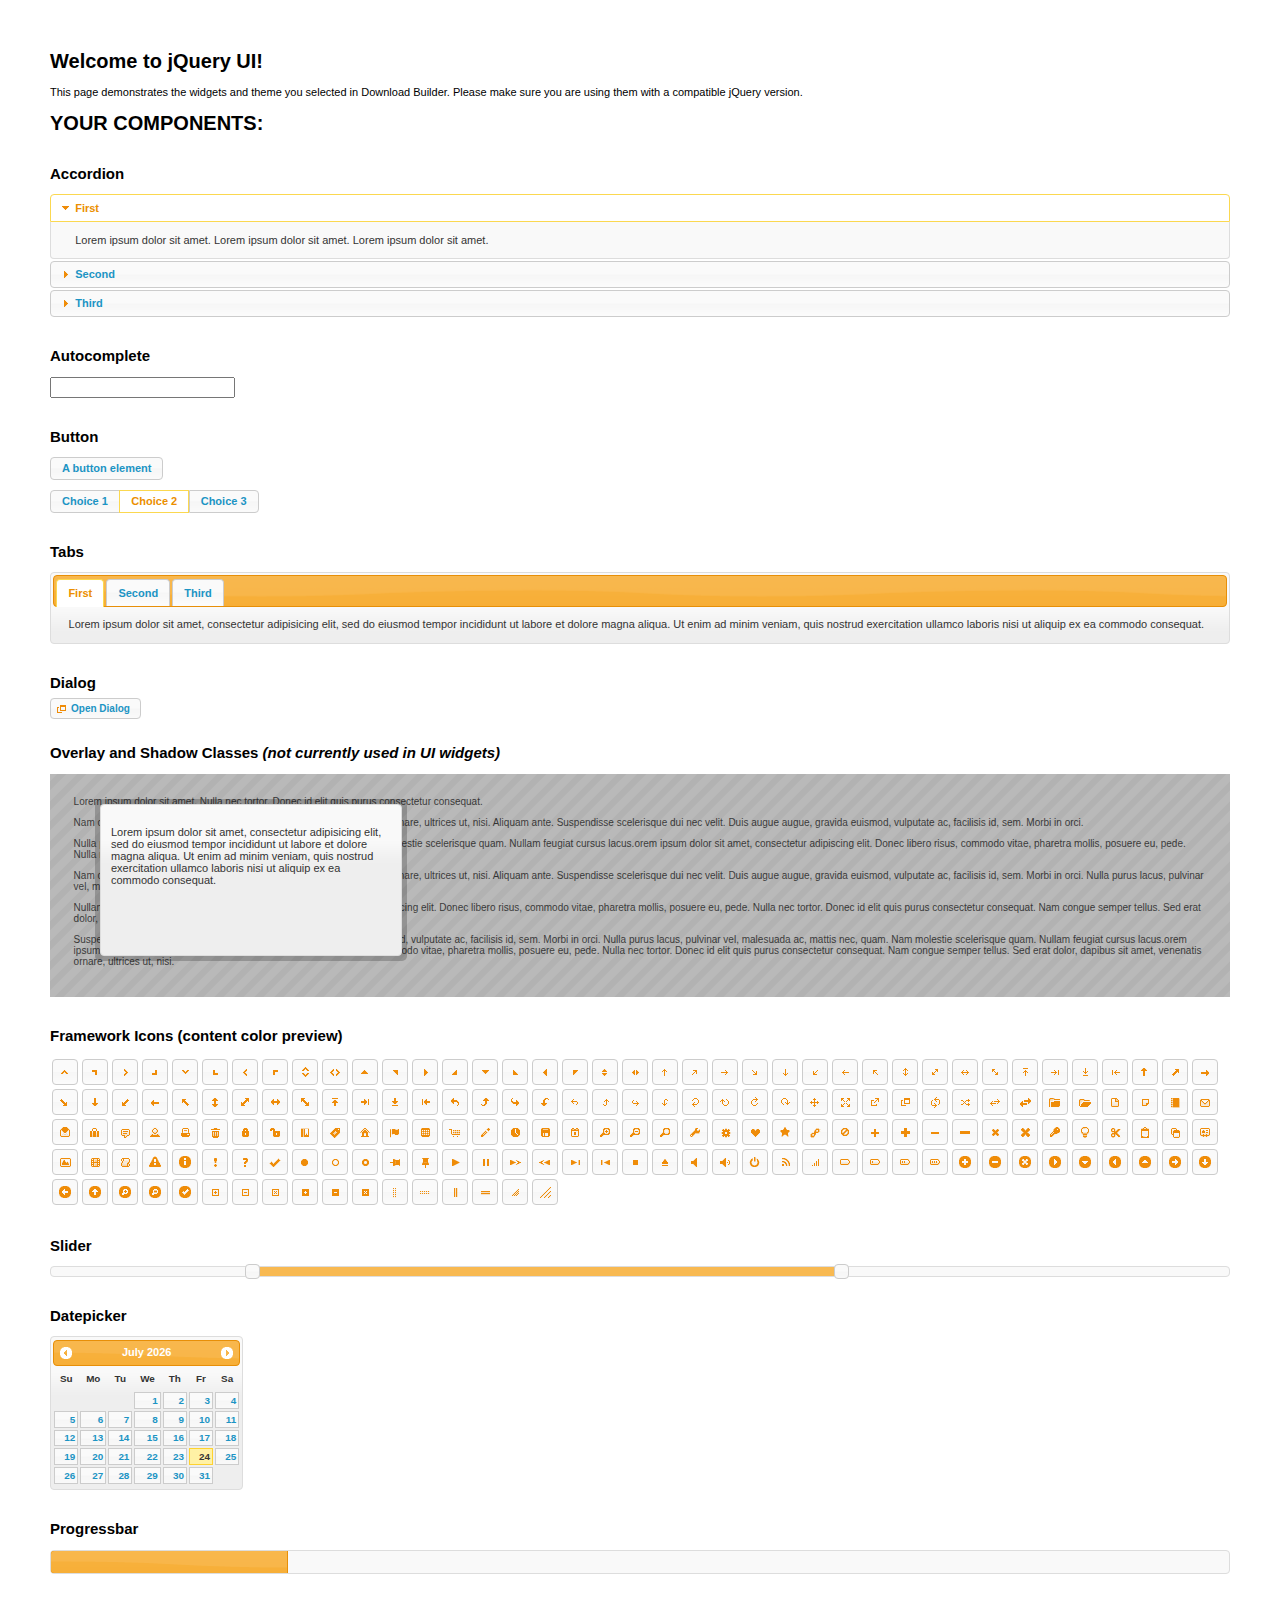
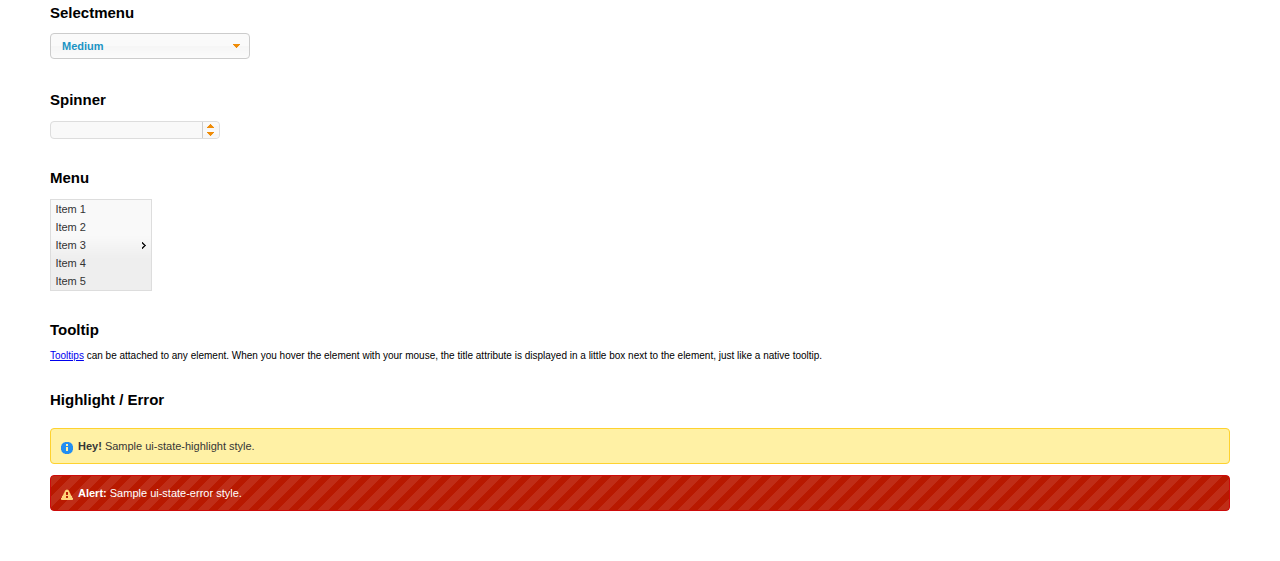
<file: shared/full-projects/jquery-ui/index.html>
<!doctype html>
<html lang="us">
<head>
	<meta charset="utf-8">
	<title>jQuery UI Example Page</title>
	<link href="jquery-ui.css" rel="stylesheet">
	<style>
	body{
		font: 62.5% "Trebuchet MS", sans-serif;
		margin: 50px;
	}
	.demoHeaders {
		margin-top: 2em;
	}
	#dialog-link {
		padding: .4em 1em .4em 20px;
		text-decoration: none;
		position: relative;
	}
	#dialog-link span.ui-icon {
		margin: 0 5px 0 0;
		position: absolute;
		left: .2em;
		top: 50%;
		margin-top: -8px;
	}
	#icons {
		margin: 0;
		padding: 0;
	}
	#icons li {
		margin: 2px;
		position: relative;
		padding: 4px 0;
		cursor: pointer;
		float: left;
		list-style: none;
	}
	#icons span.ui-icon {
		float: left;
		margin: 0 4px;
	}
	.fakewindowcontain .ui-widget-overlay {
		position: absolute;
	}
	select {
		width: 200px;
	}
	</style>
</head>
<body>

<h1>Welcome to jQuery UI!</h1>

<div class="ui-widget">
	<p>This page demonstrates the widgets and theme you selected in Download Builder. Please make sure you are using them with a compatible jQuery version.</p>
</div>

<h1>YOUR COMPONENTS:</h1>


<!-- Accordion -->
<h2 class="demoHeaders">Accordion</h2>
<div id="accordion">
	<h3>First</h3>
	<div>Lorem ipsum dolor sit amet. Lorem ipsum dolor sit amet. Lorem ipsum dolor sit amet.</div>
	<h3>Second</h3>
	<div>Phasellus mattis tincidunt nibh.</div>
	<h3>Third</h3>
	<div>Nam dui erat, auctor a, dignissim quis.</div>
</div>



<!-- Autocomplete -->
<h2 class="demoHeaders">Autocomplete</h2>
<div>
	<input id="autocomplete" title="type &quot;a&quot;">
</div>



<!-- Button -->
<h2 class="demoHeaders">Button</h2>
<button id="button">A button element</button>
<form style="margin-top: 1em;">
	<div id="radioset">
		<input type="radio" id="radio1" name="radio"><label for="radio1">Choice 1</label>
		<input type="radio" id="radio2" name="radio" checked="checked"><label for="radio2">Choice 2</label>
		<input type="radio" id="radio3" name="radio"><label for="radio3">Choice 3</label>
	</div>
</form>



<!-- Tabs -->
<h2 class="demoHeaders">Tabs</h2>
<div id="tabs">
	<ul>
		<li><a href="#tabs-1">First</a></li>
		<li><a href="#tabs-2">Second</a></li>
		<li><a href="#tabs-3">Third</a></li>
	</ul>
	<div id="tabs-1">Lorem ipsum dolor sit amet, consectetur adipisicing elit, sed do eiusmod tempor incididunt ut labore et dolore magna aliqua. Ut enim ad minim veniam, quis nostrud exercitation ullamco laboris nisi ut aliquip ex ea commodo consequat.</div>
	<div id="tabs-2">Phasellus mattis tincidunt nibh. Cras orci urna, blandit id, pretium vel, aliquet ornare, felis. Maecenas scelerisque sem non nisl. Fusce sed lorem in enim dictum bibendum.</div>
	<div id="tabs-3">Nam dui erat, auctor a, dignissim quis, sollicitudin eu, felis. Pellentesque nisi urna, interdum eget, sagittis et, consequat vestibulum, lacus. Mauris porttitor ullamcorper augue.</div>
</div>



<!-- Dialog NOTE: Dialog is not generated by UI in this demo so it can be visually styled in themeroller-->
<h2 class="demoHeaders">Dialog</h2>
<p><a href="#" id="dialog-link" class="ui-state-default ui-corner-all"><span class="ui-icon ui-icon-newwin"></span>Open Dialog</a></p>

<h2 class="demoHeaders">Overlay and Shadow Classes <em>(not currently used in UI widgets)</em></h2>
<div style="position: relative; width: 96%; height: 200px; padding:1% 2%; overflow:hidden;" class="fakewindowcontain">
	<p>Lorem ipsum dolor sit amet,  Nulla nec tortor. Donec id elit quis purus consectetur consequat. </p><p>Nam congue semper tellus. Sed erat dolor, dapibus sit amet, venenatis ornare, ultrices ut, nisi. Aliquam ante. Suspendisse scelerisque dui nec velit. Duis augue augue, gravida euismod, vulputate ac, facilisis id, sem. Morbi in orci. </p><p>Nulla purus lacus, pulvinar vel, malesuada ac, mattis nec, quam. Nam molestie scelerisque quam. Nullam feugiat cursus lacus.orem ipsum dolor sit amet, consectetur adipiscing elit. Donec libero risus, commodo vitae, pharetra mollis, posuere eu, pede. Nulla nec tortor. Donec id elit quis purus consectetur consequat. </p><p>Nam congue semper tellus. Sed erat dolor, dapibus sit amet, venenatis ornare, ultrices ut, nisi. Aliquam ante. Suspendisse scelerisque dui nec velit. Duis augue augue, gravida euismod, vulputate ac, facilisis id, sem. Morbi in orci. Nulla purus lacus, pulvinar vel, malesuada ac, mattis nec, quam. Nam molestie scelerisque quam. </p><p>Nullam feugiat cursus lacus.orem ipsum dolor sit amet, consectetur adipiscing elit. Donec libero risus, commodo vitae, pharetra mollis, posuere eu, pede. Nulla nec tortor. Donec id elit quis purus consectetur consequat. Nam congue semper tellus. Sed erat dolor, dapibus sit amet, venenatis ornare, ultrices ut, nisi. Aliquam ante. </p><p>Suspendisse scelerisque dui nec velit. Duis augue augue, gravida euismod, vulputate ac, facilisis id, sem. Morbi in orci. Nulla purus lacus, pulvinar vel, malesuada ac, mattis nec, quam. Nam molestie scelerisque quam. Nullam feugiat cursus lacus.orem ipsum dolor sit amet, consectetur adipiscing elit. Donec libero risus, commodo vitae, pharetra mollis, posuere eu, pede. Nulla nec tortor. Donec id elit quis purus consectetur consequat. Nam congue semper tellus. Sed erat dolor, dapibus sit amet, venenatis ornare, ultrices ut, nisi. </p>

	<!-- ui-dialog -->
	<div class="ui-overlay"><div class="ui-widget-overlay"></div><div class="ui-widget-shadow ui-corner-all" style="width: 302px; height: 152px; position: absolute; left: 50px; top: 30px;"></div></div>
	<div style="position: absolute; width: 280px; height: 130px;left: 50px; top: 30px; padding: 10px;" class="ui-widget ui-widget-content ui-corner-all">
		<div class="ui-dialog-content ui-widget-content" style="background: none; border: 0;">
			<p>Lorem ipsum dolor sit amet, consectetur adipisicing elit, sed do eiusmod tempor incididunt ut labore et dolore magna aliqua. Ut enim ad minim veniam, quis nostrud exercitation ullamco laboris nisi ut aliquip ex ea commodo consequat.</p>
		</div>
	</div>

</div>

<!-- ui-dialog -->
<div id="dialog" title="Dialog Title">
	<p>Lorem ipsum dolor sit amet, consectetur adipisicing elit, sed do eiusmod tempor incididunt ut labore et dolore magna aliqua. Ut enim ad minim veniam, quis nostrud exercitation ullamco laboris nisi ut aliquip ex ea commodo consequat.</p>
</div>



<h2 class="demoHeaders">Framework Icons (content color preview)</h2>
<ul id="icons" class="ui-widget ui-helper-clearfix">
	<li class="ui-state-default ui-corner-all" title=".ui-icon-carat-1-n"><span class="ui-icon ui-icon-carat-1-n"></span></li>
	<li class="ui-state-default ui-corner-all" title=".ui-icon-carat-1-ne"><span class="ui-icon ui-icon-carat-1-ne"></span></li>
	<li class="ui-state-default ui-corner-all" title=".ui-icon-carat-1-e"><span class="ui-icon ui-icon-carat-1-e"></span></li>
	<li class="ui-state-default ui-corner-all" title=".ui-icon-carat-1-se"><span class="ui-icon ui-icon-carat-1-se"></span></li>
	<li class="ui-state-default ui-corner-all" title=".ui-icon-carat-1-s"><span class="ui-icon ui-icon-carat-1-s"></span></li>
	<li class="ui-state-default ui-corner-all" title=".ui-icon-carat-1-sw"><span class="ui-icon ui-icon-carat-1-sw"></span></li>
	<li class="ui-state-default ui-corner-all" title=".ui-icon-carat-1-w"><span class="ui-icon ui-icon-carat-1-w"></span></li>
	<li class="ui-state-default ui-corner-all" title=".ui-icon-carat-1-nw"><span class="ui-icon ui-icon-carat-1-nw"></span></li>
	<li class="ui-state-default ui-corner-all" title=".ui-icon-carat-2-n-s"><span class="ui-icon ui-icon-carat-2-n-s"></span></li>
	<li class="ui-state-default ui-corner-all" title=".ui-icon-carat-2-e-w"><span class="ui-icon ui-icon-carat-2-e-w"></span></li>
	<li class="ui-state-default ui-corner-all" title=".ui-icon-triangle-1-n"><span class="ui-icon ui-icon-triangle-1-n"></span></li>
	<li class="ui-state-default ui-corner-all" title=".ui-icon-triangle-1-ne"><span class="ui-icon ui-icon-triangle-1-ne"></span></li>
	<li class="ui-state-default ui-corner-all" title=".ui-icon-triangle-1-e"><span class="ui-icon ui-icon-triangle-1-e"></span></li>
	<li class="ui-state-default ui-corner-all" title=".ui-icon-triangle-1-se"><span class="ui-icon ui-icon-triangle-1-se"></span></li>
	<li class="ui-state-default ui-corner-all" title=".ui-icon-triangle-1-s"><span class="ui-icon ui-icon-triangle-1-s"></span></li>
	<li class="ui-state-default ui-corner-all" title=".ui-icon-triangle-1-sw"><span class="ui-icon ui-icon-triangle-1-sw"></span></li>
	<li class="ui-state-default ui-corner-all" title=".ui-icon-triangle-1-w"><span class="ui-icon ui-icon-triangle-1-w"></span></li>
	<li class="ui-state-default ui-corner-all" title=".ui-icon-triangle-1-nw"><span class="ui-icon ui-icon-triangle-1-nw"></span></li>
	<li class="ui-state-default ui-corner-all" title=".ui-icon-triangle-2-n-s"><span class="ui-icon ui-icon-triangle-2-n-s"></span></li>
	<li class="ui-state-default ui-corner-all" title=".ui-icon-triangle-2-e-w"><span class="ui-icon ui-icon-triangle-2-e-w"></span></li>
	<li class="ui-state-default ui-corner-all" title=".ui-icon-arrow-1-n"><span class="ui-icon ui-icon-arrow-1-n"></span></li>
	<li class="ui-state-default ui-corner-all" title=".ui-icon-arrow-1-ne"><span class="ui-icon ui-icon-arrow-1-ne"></span></li>
	<li class="ui-state-default ui-corner-all" title=".ui-icon-arrow-1-e"><span class="ui-icon ui-icon-arrow-1-e"></span></li>
	<li class="ui-state-default ui-corner-all" title=".ui-icon-arrow-1-se"><span class="ui-icon ui-icon-arrow-1-se"></span></li>
	<li class="ui-state-default ui-corner-all" title=".ui-icon-arrow-1-s"><span class="ui-icon ui-icon-arrow-1-s"></span></li>
	<li class="ui-state-default ui-corner-all" title=".ui-icon-arrow-1-sw"><span class="ui-icon ui-icon-arrow-1-sw"></span></li>
	<li class="ui-state-default ui-corner-all" title=".ui-icon-arrow-1-w"><span class="ui-icon ui-icon-arrow-1-w"></span></li>
	<li class="ui-state-default ui-corner-all" title=".ui-icon-arrow-1-nw"><span class="ui-icon ui-icon-arrow-1-nw"></span></li>
	<li class="ui-state-default ui-corner-all" title=".ui-icon-arrow-2-n-s"><span class="ui-icon ui-icon-arrow-2-n-s"></span></li>
	<li class="ui-state-default ui-corner-all" title=".ui-icon-arrow-2-ne-sw"><span class="ui-icon ui-icon-arrow-2-ne-sw"></span></li>
	<li class="ui-state-default ui-corner-all" title=".ui-icon-arrow-2-e-w"><span class="ui-icon ui-icon-arrow-2-e-w"></span></li>
	<li class="ui-state-default ui-corner-all" title=".ui-icon-arrow-2-se-nw"><span class="ui-icon ui-icon-arrow-2-se-nw"></span></li>
	<li class="ui-state-default ui-corner-all" title=".ui-icon-arrowstop-1-n"><span class="ui-icon ui-icon-arrowstop-1-n"></span></li>
	<li class="ui-state-default ui-corner-all" title=".ui-icon-arrowstop-1-e"><span class="ui-icon ui-icon-arrowstop-1-e"></span></li>
	<li class="ui-state-default ui-corner-all" title=".ui-icon-arrowstop-1-s"><span class="ui-icon ui-icon-arrowstop-1-s"></span></li>
	<li class="ui-state-default ui-corner-all" title=".ui-icon-arrowstop-1-w"><span class="ui-icon ui-icon-arrowstop-1-w"></span></li>
	<li class="ui-state-default ui-corner-all" title=".ui-icon-arrowthick-1-n"><span class="ui-icon ui-icon-arrowthick-1-n"></span></li>
	<li class="ui-state-default ui-corner-all" title=".ui-icon-arrowthick-1-ne"><span class="ui-icon ui-icon-arrowthick-1-ne"></span></li>
	<li class="ui-state-default ui-corner-all" title=".ui-icon-arrowthick-1-e"><span class="ui-icon ui-icon-arrowthick-1-e"></span></li>
	<li class="ui-state-default ui-corner-all" title=".ui-icon-arrowthick-1-se"><span class="ui-icon ui-icon-arrowthick-1-se"></span></li>
	<li class="ui-state-default ui-corner-all" title=".ui-icon-arrowthick-1-s"><span class="ui-icon ui-icon-arrowthick-1-s"></span></li>
	<li class="ui-state-default ui-corner-all" title=".ui-icon-arrowthick-1-sw"><span class="ui-icon ui-icon-arrowthick-1-sw"></span></li>
	<li class="ui-state-default ui-corner-all" title=".ui-icon-arrowthick-1-w"><span class="ui-icon ui-icon-arrowthick-1-w"></span></li>
	<li class="ui-state-default ui-corner-all" title=".ui-icon-arrowthick-1-nw"><span class="ui-icon ui-icon-arrowthick-1-nw"></span></li>
	<li class="ui-state-default ui-corner-all" title=".ui-icon-arrowthick-2-n-s"><span class="ui-icon ui-icon-arrowthick-2-n-s"></span></li>
	<li class="ui-state-default ui-corner-all" title=".ui-icon-arrowthick-2-ne-sw"><span class="ui-icon ui-icon-arrowthick-2-ne-sw"></span></li>
	<li class="ui-state-default ui-corner-all" title=".ui-icon-arrowthick-2-e-w"><span class="ui-icon ui-icon-arrowthick-2-e-w"></span></li>
	<li class="ui-state-default ui-corner-all" title=".ui-icon-arrowthick-2-se-nw"><span class="ui-icon ui-icon-arrowthick-2-se-nw"></span></li>
	<li class="ui-state-default ui-corner-all" title=".ui-icon-arrowthickstop-1-n"><span class="ui-icon ui-icon-arrowthickstop-1-n"></span></li>
	<li class="ui-state-default ui-corner-all" title=".ui-icon-arrowthickstop-1-e"><span class="ui-icon ui-icon-arrowthickstop-1-e"></span></li>
	<li class="ui-state-default ui-corner-all" title=".ui-icon-arrowthickstop-1-s"><span class="ui-icon ui-icon-arrowthickstop-1-s"></span></li>
	<li class="ui-state-default ui-corner-all" title=".ui-icon-arrowthickstop-1-w"><span class="ui-icon ui-icon-arrowthickstop-1-w"></span></li>
	<li class="ui-state-default ui-corner-all" title=".ui-icon-arrowreturnthick-1-w"><span class="ui-icon ui-icon-arrowreturnthick-1-w"></span></li>
	<li class="ui-state-default ui-corner-all" title=".ui-icon-arrowreturnthick-1-n"><span class="ui-icon ui-icon-arrowreturnthick-1-n"></span></li>
	<li class="ui-state-default ui-corner-all" title=".ui-icon-arrowreturnthick-1-e"><span class="ui-icon ui-icon-arrowreturnthick-1-e"></span></li>
	<li class="ui-state-default ui-corner-all" title=".ui-icon-arrowreturnthick-1-s"><span class="ui-icon ui-icon-arrowreturnthick-1-s"></span></li>
	<li class="ui-state-default ui-corner-all" title=".ui-icon-arrowreturn-1-w"><span class="ui-icon ui-icon-arrowreturn-1-w"></span></li>
	<li class="ui-state-default ui-corner-all" title=".ui-icon-arrowreturn-1-n"><span class="ui-icon ui-icon-arrowreturn-1-n"></span></li>
	<li class="ui-state-default ui-corner-all" title=".ui-icon-arrowreturn-1-e"><span class="ui-icon ui-icon-arrowreturn-1-e"></span></li>
	<li class="ui-state-default ui-corner-all" title=".ui-icon-arrowreturn-1-s"><span class="ui-icon ui-icon-arrowreturn-1-s"></span></li>
	<li class="ui-state-default ui-corner-all" title=".ui-icon-arrowrefresh-1-w"><span class="ui-icon ui-icon-arrowrefresh-1-w"></span></li>
	<li class="ui-state-default ui-corner-all" title=".ui-icon-arrowrefresh-1-n"><span class="ui-icon ui-icon-arrowrefresh-1-n"></span></li>
	<li class="ui-state-default ui-corner-all" title=".ui-icon-arrowrefresh-1-e"><span class="ui-icon ui-icon-arrowrefresh-1-e"></span></li>
	<li class="ui-state-default ui-corner-all" title=".ui-icon-arrowrefresh-1-s"><span class="ui-icon ui-icon-arrowrefresh-1-s"></span></li>
	<li class="ui-state-default ui-corner-all" title=".ui-icon-arrow-4"><span class="ui-icon ui-icon-arrow-4"></span></li>
	<li class="ui-state-default ui-corner-all" title=".ui-icon-arrow-4-diag"><span class="ui-icon ui-icon-arrow-4-diag"></span></li>
	<li class="ui-state-default ui-corner-all" title=".ui-icon-extlink"><span class="ui-icon ui-icon-extlink"></span></li>
	<li class="ui-state-default ui-corner-all" title=".ui-icon-newwin"><span class="ui-icon ui-icon-newwin"></span></li>
	<li class="ui-state-default ui-corner-all" title=".ui-icon-refresh"><span class="ui-icon ui-icon-refresh"></span></li>
	<li class="ui-state-default ui-corner-all" title=".ui-icon-shuffle"><span class="ui-icon ui-icon-shuffle"></span></li>
	<li class="ui-state-default ui-corner-all" title=".ui-icon-transfer-e-w"><span class="ui-icon ui-icon-transfer-e-w"></span></li>
	<li class="ui-state-default ui-corner-all" title=".ui-icon-transferthick-e-w"><span class="ui-icon ui-icon-transferthick-e-w"></span></li>
	<li class="ui-state-default ui-corner-all" title=".ui-icon-folder-collapsed"><span class="ui-icon ui-icon-folder-collapsed"></span></li>
	<li class="ui-state-default ui-corner-all" title=".ui-icon-folder-open"><span class="ui-icon ui-icon-folder-open"></span></li>
	<li class="ui-state-default ui-corner-all" title=".ui-icon-document"><span class="ui-icon ui-icon-document"></span></li>
	<li class="ui-state-default ui-corner-all" title=".ui-icon-document-b"><span class="ui-icon ui-icon-document-b"></span></li>
	<li class="ui-state-default ui-corner-all" title=".ui-icon-note"><span class="ui-icon ui-icon-note"></span></li>
	<li class="ui-state-default ui-corner-all" title=".ui-icon-mail-closed"><span class="ui-icon ui-icon-mail-closed"></span></li>
	<li class="ui-state-default ui-corner-all" title=".ui-icon-mail-open"><span class="ui-icon ui-icon-mail-open"></span></li>
	<li class="ui-state-default ui-corner-all" title=".ui-icon-suitcase"><span class="ui-icon ui-icon-suitcase"></span></li>
	<li class="ui-state-default ui-corner-all" title=".ui-icon-comment"><span class="ui-icon ui-icon-comment"></span></li>
	<li class="ui-state-default ui-corner-all" title=".ui-icon-person"><span class="ui-icon ui-icon-person"></span></li>
	<li class="ui-state-default ui-corner-all" title=".ui-icon-print"><span class="ui-icon ui-icon-print"></span></li>
	<li class="ui-state-default ui-corner-all" title=".ui-icon-trash"><span class="ui-icon ui-icon-trash"></span></li>
	<li class="ui-state-default ui-corner-all" title=".ui-icon-locked"><span class="ui-icon ui-icon-locked"></span></li>
	<li class="ui-state-default ui-corner-all" title=".ui-icon-unlocked"><span class="ui-icon ui-icon-unlocked"></span></li>
	<li class="ui-state-default ui-corner-all" title=".ui-icon-bookmark"><span class="ui-icon ui-icon-bookmark"></span></li>
	<li class="ui-state-default ui-corner-all" title=".ui-icon-tag"><span class="ui-icon ui-icon-tag"></span></li>
	<li class="ui-state-default ui-corner-all" title=".ui-icon-home"><span class="ui-icon ui-icon-home"></span></li>
	<li class="ui-state-default ui-corner-all" title=".ui-icon-flag"><span class="ui-icon ui-icon-flag"></span></li>
	<li class="ui-state-default ui-corner-all" title=".ui-icon-calculator"><span class="ui-icon ui-icon-calculator"></span></li>
	<li class="ui-state-default ui-corner-all" title=".ui-icon-cart"><span class="ui-icon ui-icon-cart"></span></li>
	<li class="ui-state-default ui-corner-all" title=".ui-icon-pencil"><span class="ui-icon ui-icon-pencil"></span></li>
	<li class="ui-state-default ui-corner-all" title=".ui-icon-clock"><span class="ui-icon ui-icon-clock"></span></li>
	<li class="ui-state-default ui-corner-all" title=".ui-icon-disk"><span class="ui-icon ui-icon-disk"></span></li>
	<li class="ui-state-default ui-corner-all" title=".ui-icon-calendar"><span class="ui-icon ui-icon-calendar"></span></li>
	<li class="ui-state-default ui-corner-all" title=".ui-icon-zoomin"><span class="ui-icon ui-icon-zoomin"></span></li>
	<li class="ui-state-default ui-corner-all" title=".ui-icon-zoomout"><span class="ui-icon ui-icon-zoomout"></span></li>
	<li class="ui-state-default ui-corner-all" title=".ui-icon-search"><span class="ui-icon ui-icon-search"></span></li>
	<li class="ui-state-default ui-corner-all" title=".ui-icon-wrench"><span class="ui-icon ui-icon-wrench"></span></li>
	<li class="ui-state-default ui-corner-all" title=".ui-icon-gear"><span class="ui-icon ui-icon-gear"></span></li>
	<li class="ui-state-default ui-corner-all" title=".ui-icon-heart"><span class="ui-icon ui-icon-heart"></span></li>
	<li class="ui-state-default ui-corner-all" title=".ui-icon-star"><span class="ui-icon ui-icon-star"></span></li>
	<li class="ui-state-default ui-corner-all" title=".ui-icon-link"><span class="ui-icon ui-icon-link"></span></li>
	<li class="ui-state-default ui-corner-all" title=".ui-icon-cancel"><span class="ui-icon ui-icon-cancel"></span></li>
	<li class="ui-state-default ui-corner-all" title=".ui-icon-plus"><span class="ui-icon ui-icon-plus"></span></li>
	<li class="ui-state-default ui-corner-all" title=".ui-icon-plusthick"><span class="ui-icon ui-icon-plusthick"></span></li>
	<li class="ui-state-default ui-corner-all" title=".ui-icon-minus"><span class="ui-icon ui-icon-minus"></span></li>
	<li class="ui-state-default ui-corner-all" title=".ui-icon-minusthick"><span class="ui-icon ui-icon-minusthick"></span></li>
	<li class="ui-state-default ui-corner-all" title=".ui-icon-close"><span class="ui-icon ui-icon-close"></span></li>
	<li class="ui-state-default ui-corner-all" title=".ui-icon-closethick"><span class="ui-icon ui-icon-closethick"></span></li>
	<li class="ui-state-default ui-corner-all" title=".ui-icon-key"><span class="ui-icon ui-icon-key"></span></li>
	<li class="ui-state-default ui-corner-all" title=".ui-icon-lightbulb"><span class="ui-icon ui-icon-lightbulb"></span></li>
	<li class="ui-state-default ui-corner-all" title=".ui-icon-scissors"><span class="ui-icon ui-icon-scissors"></span></li>
	<li class="ui-state-default ui-corner-all" title=".ui-icon-clipboard"><span class="ui-icon ui-icon-clipboard"></span></li>
	<li class="ui-state-default ui-corner-all" title=".ui-icon-copy"><span class="ui-icon ui-icon-copy"></span></li>
	<li class="ui-state-default ui-corner-all" title=".ui-icon-contact"><span class="ui-icon ui-icon-contact"></span></li>
	<li class="ui-state-default ui-corner-all" title=".ui-icon-image"><span class="ui-icon ui-icon-image"></span></li>
	<li class="ui-state-default ui-corner-all" title=".ui-icon-video"><span class="ui-icon ui-icon-video"></span></li>
	<li class="ui-state-default ui-corner-all" title=".ui-icon-script"><span class="ui-icon ui-icon-script"></span></li>
	<li class="ui-state-default ui-corner-all" title=".ui-icon-alert"><span class="ui-icon ui-icon-alert"></span></li>
	<li class="ui-state-default ui-corner-all" title=".ui-icon-info"><span class="ui-icon ui-icon-info"></span></li>
	<li class="ui-state-default ui-corner-all" title=".ui-icon-notice"><span class="ui-icon ui-icon-notice"></span></li>
	<li class="ui-state-default ui-corner-all" title=".ui-icon-help"><span class="ui-icon ui-icon-help"></span></li>
	<li class="ui-state-default ui-corner-all" title=".ui-icon-check"><span class="ui-icon ui-icon-check"></span></li>
	<li class="ui-state-default ui-corner-all" title=".ui-icon-bullet"><span class="ui-icon ui-icon-bullet"></span></li>
	<li class="ui-state-default ui-corner-all" title=".ui-icon-radio-off"><span class="ui-icon ui-icon-radio-off"></span></li>
	<li class="ui-state-default ui-corner-all" title=".ui-icon-radio-on"><span class="ui-icon ui-icon-radio-on"></span></li>
	<li class="ui-state-default ui-corner-all" title=".ui-icon-pin-w"><span class="ui-icon ui-icon-pin-w"></span></li>
	<li class="ui-state-default ui-corner-all" title=".ui-icon-pin-s"><span class="ui-icon ui-icon-pin-s"></span></li>
	<li class="ui-state-default ui-corner-all" title=".ui-icon-play"><span class="ui-icon ui-icon-play"></span></li>
	<li class="ui-state-default ui-corner-all" title=".ui-icon-pause"><span class="ui-icon ui-icon-pause"></span></li>
	<li class="ui-state-default ui-corner-all" title=".ui-icon-seek-next"><span class="ui-icon ui-icon-seek-next"></span></li>
	<li class="ui-state-default ui-corner-all" title=".ui-icon-seek-prev"><span class="ui-icon ui-icon-seek-prev"></span></li>
	<li class="ui-state-default ui-corner-all" title=".ui-icon-seek-end"><span class="ui-icon ui-icon-seek-end"></span></li>
	<li class="ui-state-default ui-corner-all" title=".ui-icon-seek-first"><span class="ui-icon ui-icon-seek-first"></span></li>
	<li class="ui-state-default ui-corner-all" title=".ui-icon-stop"><span class="ui-icon ui-icon-stop"></span></li>
	<li class="ui-state-default ui-corner-all" title=".ui-icon-eject"><span class="ui-icon ui-icon-eject"></span></li>
	<li class="ui-state-default ui-corner-all" title=".ui-icon-volume-off"><span class="ui-icon ui-icon-volume-off"></span></li>
	<li class="ui-state-default ui-corner-all" title=".ui-icon-volume-on"><span class="ui-icon ui-icon-volume-on"></span></li>
	<li class="ui-state-default ui-corner-all" title=".ui-icon-power"><span class="ui-icon ui-icon-power"></span></li>
	<li class="ui-state-default ui-corner-all" title=".ui-icon-signal-diag"><span class="ui-icon ui-icon-signal-diag"></span></li>
	<li class="ui-state-default ui-corner-all" title=".ui-icon-signal"><span class="ui-icon ui-icon-signal"></span></li>
	<li class="ui-state-default ui-corner-all" title=".ui-icon-battery-0"><span class="ui-icon ui-icon-battery-0"></span></li>
	<li class="ui-state-default ui-corner-all" title=".ui-icon-battery-1"><span class="ui-icon ui-icon-battery-1"></span></li>
	<li class="ui-state-default ui-corner-all" title=".ui-icon-battery-2"><span class="ui-icon ui-icon-battery-2"></span></li>
	<li class="ui-state-default ui-corner-all" title=".ui-icon-battery-3"><span class="ui-icon ui-icon-battery-3"></span></li>
	<li class="ui-state-default ui-corner-all" title=".ui-icon-circle-plus"><span class="ui-icon ui-icon-circle-plus"></span></li>
	<li class="ui-state-default ui-corner-all" title=".ui-icon-circle-minus"><span class="ui-icon ui-icon-circle-minus"></span></li>
	<li class="ui-state-default ui-corner-all" title=".ui-icon-circle-close"><span class="ui-icon ui-icon-circle-close"></span></li>
	<li class="ui-state-default ui-corner-all" title=".ui-icon-circle-triangle-e"><span class="ui-icon ui-icon-circle-triangle-e"></span></li>
	<li class="ui-state-default ui-corner-all" title=".ui-icon-circle-triangle-s"><span class="ui-icon ui-icon-circle-triangle-s"></span></li>
	<li class="ui-state-default ui-corner-all" title=".ui-icon-circle-triangle-w"><span class="ui-icon ui-icon-circle-triangle-w"></span></li>
	<li class="ui-state-default ui-corner-all" title=".ui-icon-circle-triangle-n"><span class="ui-icon ui-icon-circle-triangle-n"></span></li>
	<li class="ui-state-default ui-corner-all" title=".ui-icon-circle-arrow-e"><span class="ui-icon ui-icon-circle-arrow-e"></span></li>
	<li class="ui-state-default ui-corner-all" title=".ui-icon-circle-arrow-s"><span class="ui-icon ui-icon-circle-arrow-s"></span></li>
	<li class="ui-state-default ui-corner-all" title=".ui-icon-circle-arrow-w"><span class="ui-icon ui-icon-circle-arrow-w"></span></li>
	<li class="ui-state-default ui-corner-all" title=".ui-icon-circle-arrow-n"><span class="ui-icon ui-icon-circle-arrow-n"></span></li>
	<li class="ui-state-default ui-corner-all" title=".ui-icon-circle-zoomin"><span class="ui-icon ui-icon-circle-zoomin"></span></li>
	<li class="ui-state-default ui-corner-all" title=".ui-icon-circle-zoomout"><span class="ui-icon ui-icon-circle-zoomout"></span></li>
	<li class="ui-state-default ui-corner-all" title=".ui-icon-circle-check"><span class="ui-icon ui-icon-circle-check"></span></li>
	<li class="ui-state-default ui-corner-all" title=".ui-icon-circlesmall-plus"><span class="ui-icon ui-icon-circlesmall-plus"></span></li>
	<li class="ui-state-default ui-corner-all" title=".ui-icon-circlesmall-minus"><span class="ui-icon ui-icon-circlesmall-minus"></span></li>
	<li class="ui-state-default ui-corner-all" title=".ui-icon-circlesmall-close"><span class="ui-icon ui-icon-circlesmall-close"></span></li>
	<li class="ui-state-default ui-corner-all" title=".ui-icon-squaresmall-plus"><span class="ui-icon ui-icon-squaresmall-plus"></span></li>
	<li class="ui-state-default ui-corner-all" title=".ui-icon-squaresmall-minus"><span class="ui-icon ui-icon-squaresmall-minus"></span></li>
	<li class="ui-state-default ui-corner-all" title=".ui-icon-squaresmall-close"><span class="ui-icon ui-icon-squaresmall-close"></span></li>
	<li class="ui-state-default ui-corner-all" title=".ui-icon-grip-dotted-vertical"><span class="ui-icon ui-icon-grip-dotted-vertical"></span></li>
	<li class="ui-state-default ui-corner-all" title=".ui-icon-grip-dotted-horizontal"><span class="ui-icon ui-icon-grip-dotted-horizontal"></span></li>
	<li class="ui-state-default ui-corner-all" title=".ui-icon-grip-solid-vertical"><span class="ui-icon ui-icon-grip-solid-vertical"></span></li>
	<li class="ui-state-default ui-corner-all" title=".ui-icon-grip-solid-horizontal"><span class="ui-icon ui-icon-grip-solid-horizontal"></span></li>
	<li class="ui-state-default ui-corner-all" title=".ui-icon-gripsmall-diagonal-se"><span class="ui-icon ui-icon-gripsmall-diagonal-se"></span></li>
	<li class="ui-state-default ui-corner-all" title=".ui-icon-grip-diagonal-se"><span class="ui-icon ui-icon-grip-diagonal-se"></span></li>
</ul>


<!-- Slider -->
<h2 class="demoHeaders">Slider</h2>
<div id="slider"></div>



<!-- Datepicker -->
<h2 class="demoHeaders">Datepicker</h2>
<div id="datepicker"></div>



<!-- Progressbar -->
<h2 class="demoHeaders">Progressbar</h2>
<div id="progressbar"></div>



<!-- Progressbar -->
<h2 class="demoHeaders">Selectmenu</h2>
<select id="selectmenu">
	<option>Slower</option>
	<option>Slow</option>
	<option selected="selected">Medium</option>
	<option>Fast</option>
	<option>Faster</option>
</select>



<!-- Spinner -->
<h2 class="demoHeaders">Spinner</h2>
<input id="spinner">



<!-- Menu -->
<h2 class="demoHeaders">Menu</h2>
<ul style="width:100px;" id="menu">
	<li>Item 1</li>
	<li>Item 2</li>
	<li>Item 3
		<ul>
			<li>Item 3-1</li>
			<li>Item 3-2</li>
			<li>Item 3-3</li>
			<li>Item 3-4</li>
			<li>Item 3-5</li>
		</ul>
	</li>
	<li>Item 4</li>
	<li>Item 5</li>
</ul>



<!-- Tooltip -->
<h2 class="demoHeaders">Tooltip</h2>
<p id="tooltip">
	<a href="#" title="That&apos;s what this widget is">Tooltips</a> can be attached to any element. When you hover
the element with your mouse, the title attribute is displayed in a little box next to the element, just like a native tooltip.
</p>


<!-- Highlight / Error -->
<h2 class="demoHeaders">Highlight / Error</h2>
<div class="ui-widget">
	<div class="ui-state-highlight ui-corner-all" style="margin-top: 20px; padding: 0 .7em;">
		<p><span class="ui-icon ui-icon-info" style="float: left; margin-right: .3em;"></span>
		<strong>Hey!</strong> Sample ui-state-highlight style.</p>
	</div>
</div>
<br>
<div class="ui-widget">
	<div class="ui-state-error ui-corner-all" style="padding: 0 .7em;">
		<p><span class="ui-icon ui-icon-alert" style="float: left; margin-right: .3em;"></span>
		<strong>Alert:</strong> Sample ui-state-error style.</p>
	</div>
</div>

<script src="external/jquery/jquery.js"></script>
<script src="jquery-ui.js"></script>
<script>

$( "#accordion" ).accordion();



var availableTags = [
	"ActionScript",
	"AppleScript",
	"Asp",
	"BASIC",
	"C",
	"C++",
	"Clojure",
	"COBOL",
	"ColdFusion",
	"Erlang",
	"Fortran",
	"Groovy",
	"Haskell",
	"Java",
	"JavaScript",
	"Lisp",
	"Perl",
	"PHP",
	"Python",
	"Ruby",
	"Scala",
	"Scheme"
];
$( "#autocomplete" ).autocomplete({
	source: availableTags
});



$( "#button" ).button();
$( "#radioset" ).buttonset();



$( "#tabs" ).tabs();



$( "#dialog" ).dialog({
	autoOpen: false,
	width: 400,
	buttons: [
		{
			text: "Ok",
			click: function() {
				$( this ).dialog( "close" );
			}
		},
		{
			text: "Cancel",
			click: function() {
				$( this ).dialog( "close" );
			}
		}
	]
});

// Link to open the dialog
$( "#dialog-link" ).click(function( event ) {
	$( "#dialog" ).dialog( "open" );
	event.preventDefault();
});



$( "#datepicker" ).datepicker({
	inline: true
});



$( "#slider" ).slider({
	range: true,
	values: [ 17, 67 ]
});



$( "#progressbar" ).progressbar({
	value: 20
});



$( "#spinner" ).spinner();



$( "#menu" ).menu();



$( "#tooltip" ).tooltip();



$( "#selectmenu" ).selectmenu();


// Hover states on the static widgets
$( "#dialog-link, #icons li" ).hover(
	function() {
		$( this ).addClass( "ui-state-hover" );
	},
	function() {
		$( this ).removeClass( "ui-state-hover" );
	}
);
</script>
</body>
</html>
</file>
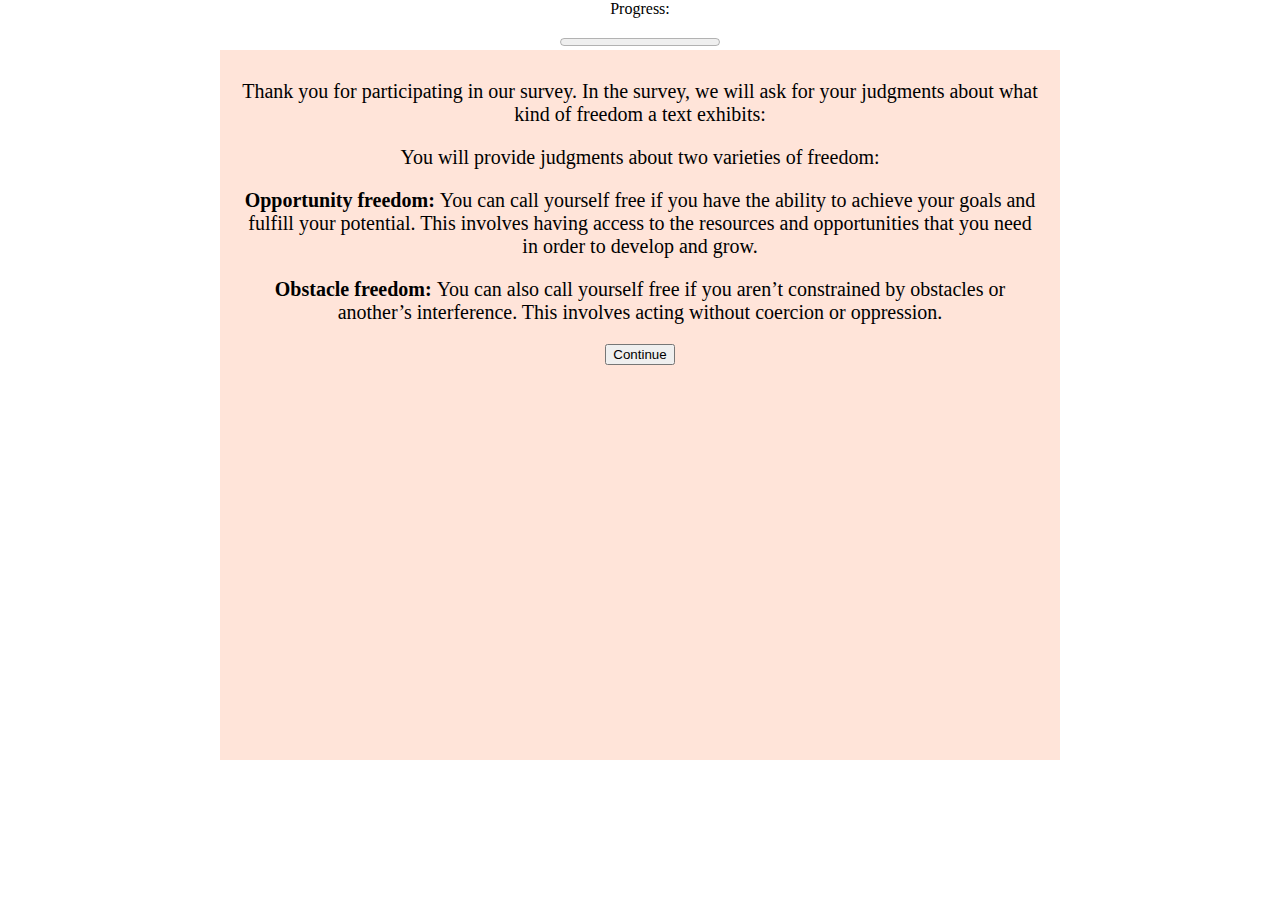
<file: experiment.html>
<html>

<head>
    <title>Language Experiment</title>
	<!--JS-->
  <!-- external general utilities -->
  <script src="shared/jquery-1.11.1.min.js"></script>
  <script src="shared/full-projects/jquery-ui/jquery-ui.min.js"></script>
  <script src="shared/underscore-min.js"></script>

  <!-- experiment logic -->
  <script src="shared/exp.js"></script>
  <script src="shared/stream.js"></script>

  <!-- utilities to submit data to proliferate -->
  <script src="https://proliferate.alps.science/static/js/proliferate.js"></script>

  <!-- general utilities -->
  <script src="shared/browserCheck.js"></script>
  <script src="shared/utils.js"></script>
  <link href="shared/full-projects/jquery-ui/jquery-ui.min.css" rel="stylesheet" type="text/css">
  <link href="shared/cocolab-style.css" rel="stylesheet" type="text/css">
  <link href="css/local-style.css" rel="stylesheet" type="text/css">


    <!-- experiment file -->
    <script type="text/javascript">
      var CONDITION = 1;
    </script>
    <script src="experiment.js"></script>

</head>
<!-- instructions -->
<body onload="init()">
<div style="text-align: center;" height="30">
	<p> Progress: </p>
  <progress id="progress" value="0" max="100"></progress>
</div>

  <div class="slide" id="i0">
    <p> Thank you for participating in our survey. In the survey, we will ask for your judgments about what kind of freedom a text exhibits: </p>
	<p> You will provide judgments about two varieties of freedom: </p>

	<p> <strong> Opportunity freedom: </strong> You can call yourself free if you have the ability to achieve your goals and fulfill your potential. This involves having access to the resources and opportunities that you need in order to develop and grow. </p>

	<p> <strong> Obstacle freedom: </strong> You can also call yourself free if you aren’t constrained by obstacles or another’s interference. This involves acting without coercion or oppression. </p>

	<button onclick="exp.go()" class="next">Continue </button>

  </div>

<div class="slide" id="legal">
      	<strong>LEGAL INFORMATION</strong>:
      	<p> We invite you to participate in a research study on language production and comprehension. Your experimenter will ask you to do a linguistic task such as reading sentences or words, naming pictures or describing scenes, making up sentences of your own, or participating in a simple language game. You may also be asked to complete a short personality test. </p>
	<p> There are no risks or benefits of any kind involved in this study.</p>

	<p> If you have read this form and have decided to participate in this experiment, please understand your participation is voluntary and you have the right to withdraw your consent or discontinue participation at any time without penalty or loss of benefits to which you are otherwise entitled. You have the right to refuse to do particular tasks. Your individual privacy will be maintained in all published and written dataresulting from the study. You may print this form for your records. </p>
	<p></p>
	<p> <strong> CONTACT INFORMATION</strong>: </p>
	<p> If you have any questions, concerns or complaints about this study, its procedures, risks and benefits, you should contact Julia Meltzer at (917)-842-6217. </p>
    	<p> If you are not satisfied with how this study is being conducted, or if you have any concerns, complaints, or general questions about the research or your rights as a participant, please contact the Stanford Institutional Review Board (IRB) to speak to someone independent of the research team at (650)-723-2480 or toll free at 1-866-680-2906. You can also write to the Stanford IRB, Stanford University, 3000 El Camino Real, Five Palo Alto Square, 4th Floor, Palo Alto, CA 94306 USA. </p>
      	<p> If you agree to participate, please proceed to the study tasks. </p>
    	<button onclick="exp.go()" class="next">Continue </button>

</div>


<div class="slide" id="instructions">

	<h3>Instructions</h3>
    	<p>You will be presented with a series of quotations which end mid-sentence. Your first task is to type a few words of what may follow to complete the sentence or phrase. If you come up with several options, choose any that seem natural.
    	<p> </p>
      	<p> Then, your second task will be to assess whether the resulting text is an example of <strong>opportunity freedom </strong>or <strong>obstacle freedom</strong>. If you believe the phrase to be neither or both types of freedom apply, please select <strong> Neither or Both </strong>. </p>
    	<p> </p>
    	<p> Content warning: the texts below are randomly sampled online quotations from 2012. Feel free to skip quotations that may contain language you find objectionable.  </p>
    	<p>Let's start with an example!</p>
    	<button onclick="exp.go()" class="next">Continue </button>
</div>

  <div class="slide" id="example">
    <h3>Example</h3>
	<p> <strong> Please type the 2-4 words that most naturally follow the quotation below. </strong> </p>
    	<p> "I let the dog off leash and he..." </p>

      <textarea id="example_answer" rows="1" cols="25"></textarea><br>
      <button onclick="show_buttons()">Done</button>
      <p> </p>

      <div  id="example_buttons" class="classify">
      <p> Now, considering the sentence with your addition, is this an example of: </p>
	      <form>
      	<input type="button" value="Opportunity Freedom" id="opportunity" name="response" onclick="set_classification('opportunity')">
      	<input type="button" value="Obstacle Freedom" id="obstacle" name="response" onclick="set_classification('obstacle')">
      	<input type="button" value="Neither" id="neither" name="response" onclick="set_classification('neither')">
	<input type="button" value="Both" id="both" name="response" onclick="set_classification('both')">

	      </form>
	      <p> </p>
      <button onclick="slides.example.button()" id="next">Continue </button>

	<p> If you need a reminder: </p>
	      <p> <strong> Opportunity freedom: </strong> the ability to achieve one's goals; having access to the necessary resources and opportunities. </p>
	<p></p>
	      <p> <strong> Obstacle freedom: </strong> no obstacles or interference constraints; acting without coercion or oppression. </p>
	<p></p>
	  </div>
</div>

<div class="slide" id="almost">

  <h3>Let's Get Started!</h3>
  <p>Great job! Now we can actually begin.</p>
  <p> You will now see 10 pages of sentences that end with the word 'freedom' and perform the same two tasks.</p>
    <button onclick="exp.go()" class="next">Ready! </button>

</div>

  <div class="slide" id="trial">

    <p><strong>Please type the 2-4 words that most naturally follow the quotation below.</strong></p>

    <div id ="stimulus-sentence">
    <p > stimulus </p>
    </div>
      <textarea id="text_answer" rows="1" cols="25"></textarea><br>
      <button onclick="show_buttons()">Done</button>
      <p> </p>

      <div id="buttons" class="classify">
      <p> Now, considering the sentence with your addition, is this an example of: </p>
	      <form>
     	<input type="button" value="Opportunity Freedom" id="opportunity" name="response" onclick="set_classification('opportunity')">
     	<input type="button" value="Obstacle Freedom" id="obstacle" name="response" onclick="set_classification('obstacle')">
      	<input type="button" value="Neither" id="neither" name="response" onclick="set_classification('neither')">
	<input type="button" value="Both" id="both" name="response" onclick="set_classification('both')">
	      </form>
	      <p></p>
      <button onclick="slides.trial.button()" class="next"> Continue </button>
	      <br>
	<p> If you need a reminder: </p>
	<p> <strong> Opportunity freedom:</strong> the ability to achieve one's goals; having access to the necessary resources and opportunities. </p>
	<p></p>
	      <p> <strong> Obstacle freedom:</strong> no obstacles or interference constraints; acting without coercion or oppression. </p>
	<p></p>
    </div>
  </div>
	
<div class="slide"  id="questionnaire">
    <div class="long_form">
      <div class="subj_info_title">Additional information</div>
      <p class="info">Answering these questions is optional, but will help us understand your answers.</p>
      <p>Did you read the instructions and do you think you did the experiment correctly?</p>
      <label><input type="radio"  name="assess" value="No"/>No</label>
      <label><input type="radio"  name="assess" value="Yes"/>Yes</label>
      <label><input type="radio"  name="assess" value="Confused"/>I was confused</label>

      <p>Gender:
        <select id="gender">
          <label><option value="Other"/>Other</label>
	  <label><option value="Non-binary"/>Non-binary</label>
          <label><option value="Male"/>Male</label>
          <label><option value="Female"/>Female</label>
        </select>
      </p>

      <p>Age: <input type="text" id="age"/></p>

      <p>Level Of Education:
        <select id="education">
          <label><option value="-1"/></label>
          <label><option value="0"/>Some High School</label>
          <label><option value="1"/>Graduated High School</label>
          <label><option value="2"/>Some College</label>
          <label><option value="3"/>Graduated College</label>
          <label><option value="4"/>Hold a higher degree</label>
        </select>
      </p>
        
        <p>Native Language: <input type="text" id="language"/></p>
      <label>(the language(s) spoken at home when you were a child)</label>

      <p>If English is your native language, are you a speaker of AMERICAN English (as opposed to e.g. Australian or Indian English)?</p>
      <label><input type="radio"  name="ame" value="Yes"/>Yes</label>
      <label><input type="radio"  name="ame" value="No"/>No</label>      

<p>Were there any problems or bugs in the experiment?</p>
      <textarea id="problems" rows="2" cols="50"></textarea>

<p>What do you think is a fair price for the work you did?</p>
      <textarea id="fairprice" rows="1" cols="10"></textarea>

 <p>We would be interested in any comments you have about this experiment. Please type them here:</p>
      <textarea id="comments" rows="3" cols="50"></textarea>
      <br/>
      <button onclick="slides.questionnaire.button()">Submit</button>
    </div>
  </div>
	
  <div id="thanks" class="slide js" >
    <p  class="big" id="thanks-text">Thank you so much for your time!</p>
  </div>

</body>
</html>
</file>
<file: shared/cocolab-style.css>
body {
	margin:0 0 0 0; /*squish slide into mturk window*/
}

table {
	margin-left: 150px;
	text-align: left;
}

table.table1 {
	/* center all tables by default */
	margin-left: 0px;
	text-align: left;
}




/*the experiment happens in "slides"*/
.slide {
	/*pad the inside of the slide*/
	padding-top: 10px;
	padding-left: 20px;
	padding-right: 20px;

    /*center slide within the window*/
	margin: auto auto;
	margin-top: 0px;

	/*all elements in a slide will be centered by default*/
    text-align: center;

    width: 800px;
    height: 650px;
    font-size: 20px;
    background-color: rgb(255, 228, 217);
}

/* start slide */
form input[type="button"] {
    background-color: #b6d0fc;
}

form input[type="button"]:active {
  background-color: #9babc7;
}

form input[type="button"]:focus {
  background-color: #aba8ff;
}

#cocolab {
	font-weight: bold;
}

#legal {
	font-size: 0.8em;
}

/*make the subj_info slide prettier*/

.subj_info_title {
	color:#036;
	background:transparent;
	font-size:25;
	font-weight:bold;
}

div.long_form {
	font-size: 15px;
}

fieldset {
	border: none;
	border-top: solid 1px #ccc;
}

div.long_form p {
    color:#036;
    margin: 20px 0 0 0;
}

div.long_form p.info {
    margin:0 0 40px 0;
    padding:0;
    color:black;
}

div.long_form label {
	padding: .5em .5em;
}

textarea {
	border: 2px inset;
}

/* sliders */


/*align the left and right labels for the sliders properly*/
.slider_table .left {
	margin:auto;
	display: inline;
	text-align: left;
	float: left;
}

.slider_table .right {
	margin:auto;
	display: inline;
	text-align: right;
	float: right;
}

.thin {
	height: 50px;
}

.top {
	top: 0%;
	position: relative;
}
.bottom {
	top: 100%;
	position: relative;
	transform: translateY(-200%);
}

.slider_target {
	text-align: right;
}

.ui-slider-range {
	/* you could have a "range" which makes the slider to the left of the handle a different color from the background */
	background: transparent;
}

#cocologo {
    width: 200px;
    margin: 10px;
}

.slider {
	width: 400;
	margin: 10px;
}

.vertical_slider {
	width: 10px;
	height: 300px;
	margin: 10px auto;
}

#slider_endpoint_labels {
	height: 300px;
}

.bin_label{
	text-align: center;
}

/* Progress Bar */
.progress{
  position: absolute;
  right: 10px;
  top: 10px;
}
.progress span{
  position:relative;
  top: -6px;
}

.bar-wrapper{
    height:20px;
    width:200px;
    border:1px solid #000000;
    display:inline-block;
}

.bar{
    position:relative;
    height:100%;
    width:0px;
    background-color:#000000
}
</file>
<file: css/local-style.css>
/* The slider itself */
.slider {
  -webkit-appearance: none;  /* Override default CSS styles */
  appearance: none;
  border-radius: 5px;
  width: 50%; /* Full-width */
  height: 15px; /* Specified height */
  background: #cfffff;
  outline: none; /* Remove outline */
  opacity: 0.7; /* Set transparency (for mouse-over effects on hover) */
  -webkit-transition: .2s; /* 0.2 seconds transition on hover */
  transition: opacity .2s;
}

.slider::-webkit-slider-thumb {
  -webkit-appearance: none;
  appearance: none;
  width: 25px;
  height: 25px;
  border-radius: 50%;
  background: #4CAF50;
  cursor: pointer;
  visibility: hidden;
}

.visibleslider::-webkit-slider-thumb {
    visibility: visible;
}

.invisible_err {
  visibility: hidden;
}

.visibleerr {
  visibility: visible;
  font-size: 1em;
  font-weight: bold;
}

.slider::-moz-range-thumb {
  width: 25px;
  height: 25px;
  border-radius: 50%;
  background: #4CAF50;
  cursor: pointer;
  opacity: 1;
}

form button {
  background-color: #9ec3ff;
  color: #fff;
  border: 2px solid #333;
  border-radius: 5px;
  padding: 10px 20px;
  cursor: pointer;
}

form button:hover {
  background-color: #96bfff;
}

form button:active {
  background-color: #c9deff;	
}

form button:focus {
  background-color: #a2b9db;
}

input.button {
  padding: 10px 40px 10px 40px;
  margin: 5px;
  border: 1px solid black;
  font-size: 14pt;
  font-weight: bold;
  background-color: #9ec3ff;
  cursor: pointer;
}

input.button:hover {
  background-color: #75aaff;	
}

input.button:active {
  background-color: #91a3bf;	
}


#player {
  margin: 15px 0 60px 0;
}

p.train-instructions {
  margin: 50px 0 0 0;
}

.slide {
  height: 700px;
}

.test-stimulus {
  font-size: 2em;
  font-weight: bold;
  font-style: italic;
}

.question {
  font-size: 1em;
  font-weight: bold;
  font-style: italic;
}

#comprehension-question {
  margin-top: 65px;
}

table.likertscale  {
  /*border: 1px solid black;*/
  text-align: center;
  width: 90%;
  align-self: left;
  margin-left:auto;
  margin-right:auto;
}

.likertlabel {
	width: 15px;
}

.slidecontainer {
  width: 100%; /* Width of the outside container */
}

.questionnaire {
  font-size: 1.1em;
  font-weight: bold;
}
</file>
